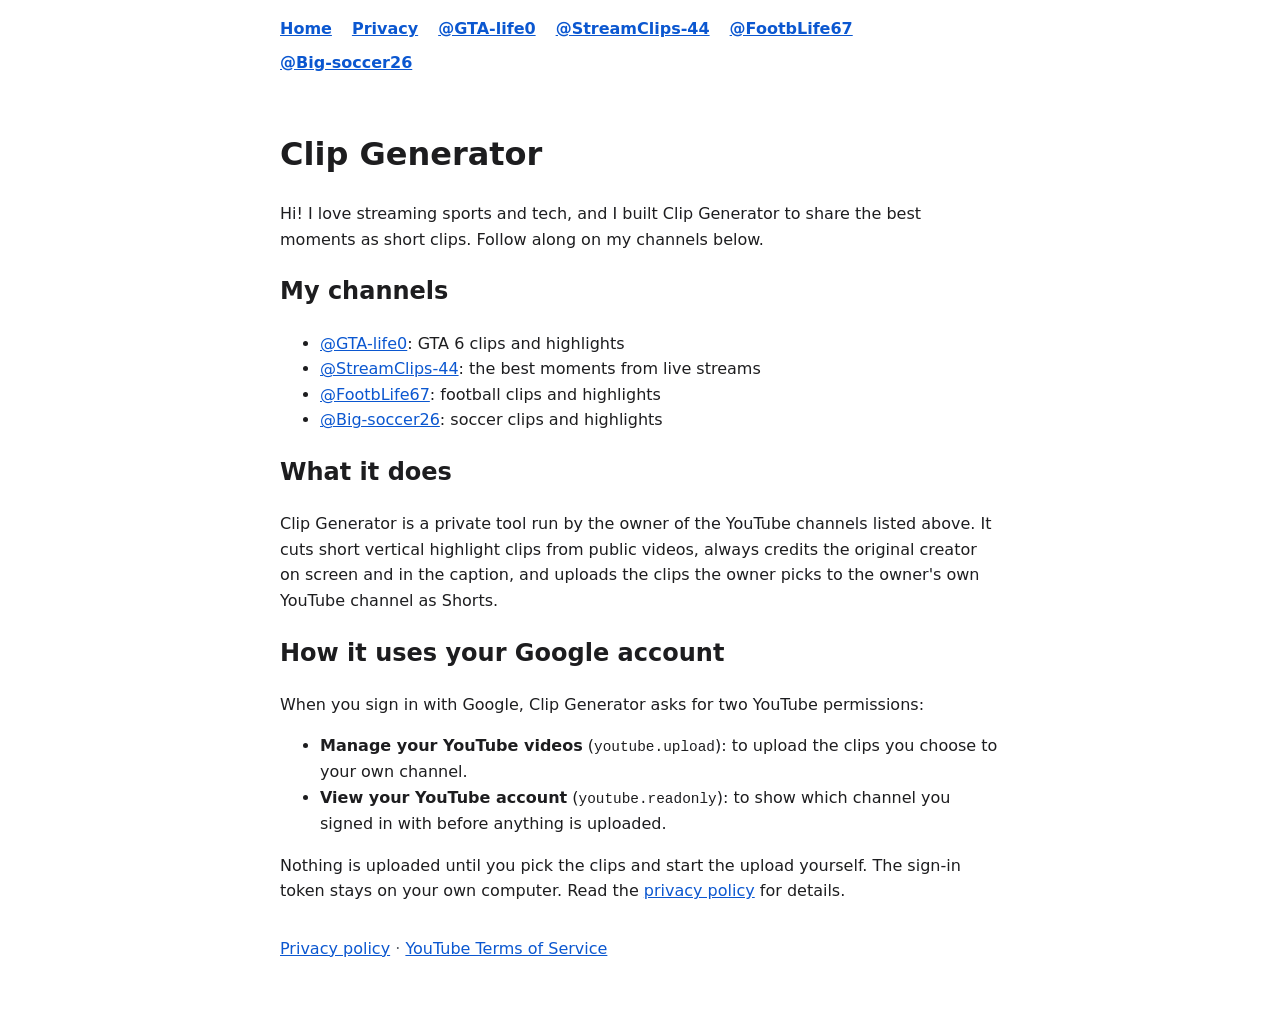
<file: index.html>
<!doctype html>
<html lang="en">
<head>
<meta charset="utf-8">
<meta name="viewport" content="width=device-width, initial-scale=1">
<title>Clip Generator</title>
<link rel="stylesheet" href="style.css">
</head>
<body>
<nav><a href="index.html">Home</a> <a href="privacy.html">Privacy</a>
<a href="https://www.youtube.com/@GTA-life0">@GTA-life0</a>
<a href="https://www.youtube.com/@StreamClips-44">@StreamClips-44</a>
<a href="https://www.youtube.com/@FootbLife67">@FootbLife67</a>
<a href="https://www.youtube.com/@Big-soccer26">@Big-soccer26</a></nav>
<main>
<h1>Clip Generator</h1>
<p>Hi! I love streaming sports and tech, and I built Clip Generator to share the best
moments as short clips. Follow along on my channels below.</p>

<h2>My channels</h2>
<ul class="channels">
<li><a href="https://www.youtube.com/@GTA-life0">@GTA-life0</a>: GTA 6 clips and highlights</li>
<li><a href="https://www.youtube.com/@StreamClips-44">@StreamClips-44</a>: the best moments from live streams</li>
<li><a href="https://www.youtube.com/@FootbLife67">@FootbLife67</a>: football clips and highlights</li>
<li><a href="https://www.youtube.com/@Big-soccer26">@Big-soccer26</a>: soccer clips and highlights</li>
</ul>

<h2>What it does</h2>
<p>Clip Generator is a private tool run by the owner of the YouTube channels listed above. It cuts short vertical highlight
clips from public videos, always credits the original creator on screen and in the
caption, and uploads the clips the owner picks to the owner's own YouTube channel as Shorts.</p>

<h2>How it uses your Google account</h2>
<p>When you sign in with Google, Clip Generator asks for two YouTube permissions:</p>
<ul>
<li><b>Manage your YouTube videos</b> (<code>youtube.upload</code>): to upload the clips you
choose to your own channel.</li>
<li><b>View your YouTube account</b> (<code>youtube.readonly</code>): to show which channel
you signed in with before anything is uploaded.</li>
</ul>
<p>Nothing is uploaded until you pick the clips and start the upload yourself. The sign-in
token stays on your own computer. Read the <a href="privacy.html">privacy policy</a> for
details.</p>

<p class="links"><a href="privacy.html">Privacy policy</a> ·
<a href="https://www.youtube.com/t/terms">YouTube Terms of Service</a></p>
</main>
</body>
</html>
</file>
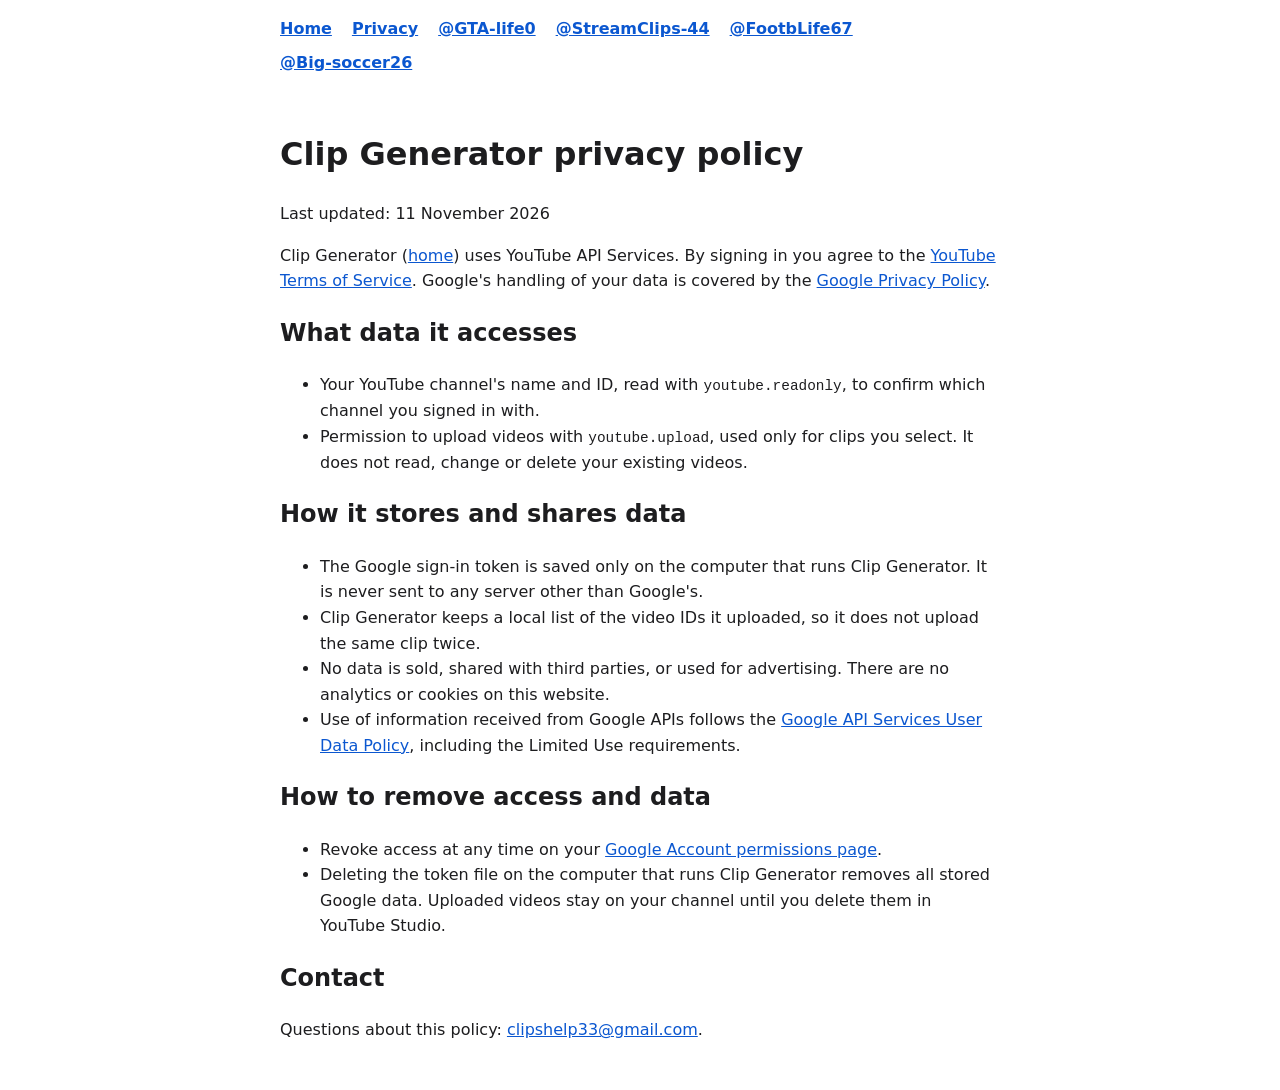
<file: privacy.html>
<!doctype html>
<html lang="en">
<head>
<meta charset="utf-8">
<meta name="viewport" content="width=device-width, initial-scale=1">
<title>Clip Generator Privacy Policy</title>
<link rel="stylesheet" href="style.css">
</head>
<body>
<nav><a href="index.html">Home</a> <a href="privacy.html">Privacy</a>
<a href="https://www.youtube.com/@GTA-life0">@GTA-life0</a>
<a href="https://www.youtube.com/@StreamClips-44">@StreamClips-44</a>
<a href="https://www.youtube.com/@FootbLife67">@FootbLife67</a>
<a href="https://www.youtube.com/@Big-soccer26">@Big-soccer26</a></nav>
<main>
<h1>Clip Generator privacy policy</h1>
<p>Last updated: 11 November 2026</p>

<p>Clip Generator (<a href="index.html">home</a>) uses YouTube API Services. By signing in
you agree to the <a href="https://www.youtube.com/t/terms">YouTube Terms of Service</a>.
Google's handling of your data is covered by the
<a href="https://policies.google.com/privacy">Google Privacy Policy</a>.</p>

<h2>What data it accesses</h2>
<ul>
<li>Your YouTube channel's name and ID, read with <code>youtube.readonly</code>, to confirm
which channel you signed in with.</li>
<li>Permission to upload videos with <code>youtube.upload</code>, used only for clips you
select. It does not read, change or delete your existing videos.</li>
</ul>

<h2>How it stores and shares data</h2>
<ul>
<li>The Google sign-in token is saved only on the computer that runs Clip Generator. It is
never sent to any server other than Google's.</li>
<li>Clip Generator keeps a local list of the video IDs it uploaded, so it does not upload the
same clip twice.</li>
<li>No data is sold, shared with third parties, or used for advertising. There are no
analytics or cookies on this website.</li>
<li>Use of information received from Google APIs follows the
<a href="https://developers.google.com/terms/api-services-user-data-policy">Google API
Services User Data Policy</a>, including the Limited Use requirements.</li>
</ul>

<h2>How to remove access and data</h2>
<ul>
<li>Revoke access at any time on your
<a href="https://security.google.com/settings/security/permissions">Google Account
permissions page</a>.</li>
<li>Deleting the token file on the computer that runs Clip Generator removes all stored
Google data. Uploaded videos stay on your channel until you delete them in YouTube Studio.</li>
</ul>

<h2>Contact</h2>
<p>Questions about this policy: <a href="mailto:clipshelp33@gmail.com">clipshelp33@gmail.com</a>.</p>
</main>
</body>
</html>
</file>
<file: style.css>
:root { --bg: #fff; --fg: #1d1d1f; --link: #0b57d0; --muted: #5f6368; }
@media (prefers-color-scheme: dark) {
  :root { --bg: #121212; --fg: #e8e8e8; --link: #8ab4f8; --muted: #9aa0a6; }
}
body { margin: 0; background: var(--bg); color: var(--fg);
  font: 16px/1.6 system-ui, -apple-system, "Segoe UI", sans-serif; }
main { max-width: 720px; margin: 0 auto; padding: 32px 16px; }
a { color: var(--link); }
nav { display: flex; flex-wrap: wrap; gap: 8px 20px; max-width: 720px; margin: 0 auto;
  padding: 16px 16px 0; font-weight: 600; }
code { font-size: 0.9em; }
.links { margin-top: 32px; color: var(--muted); }
</file>
